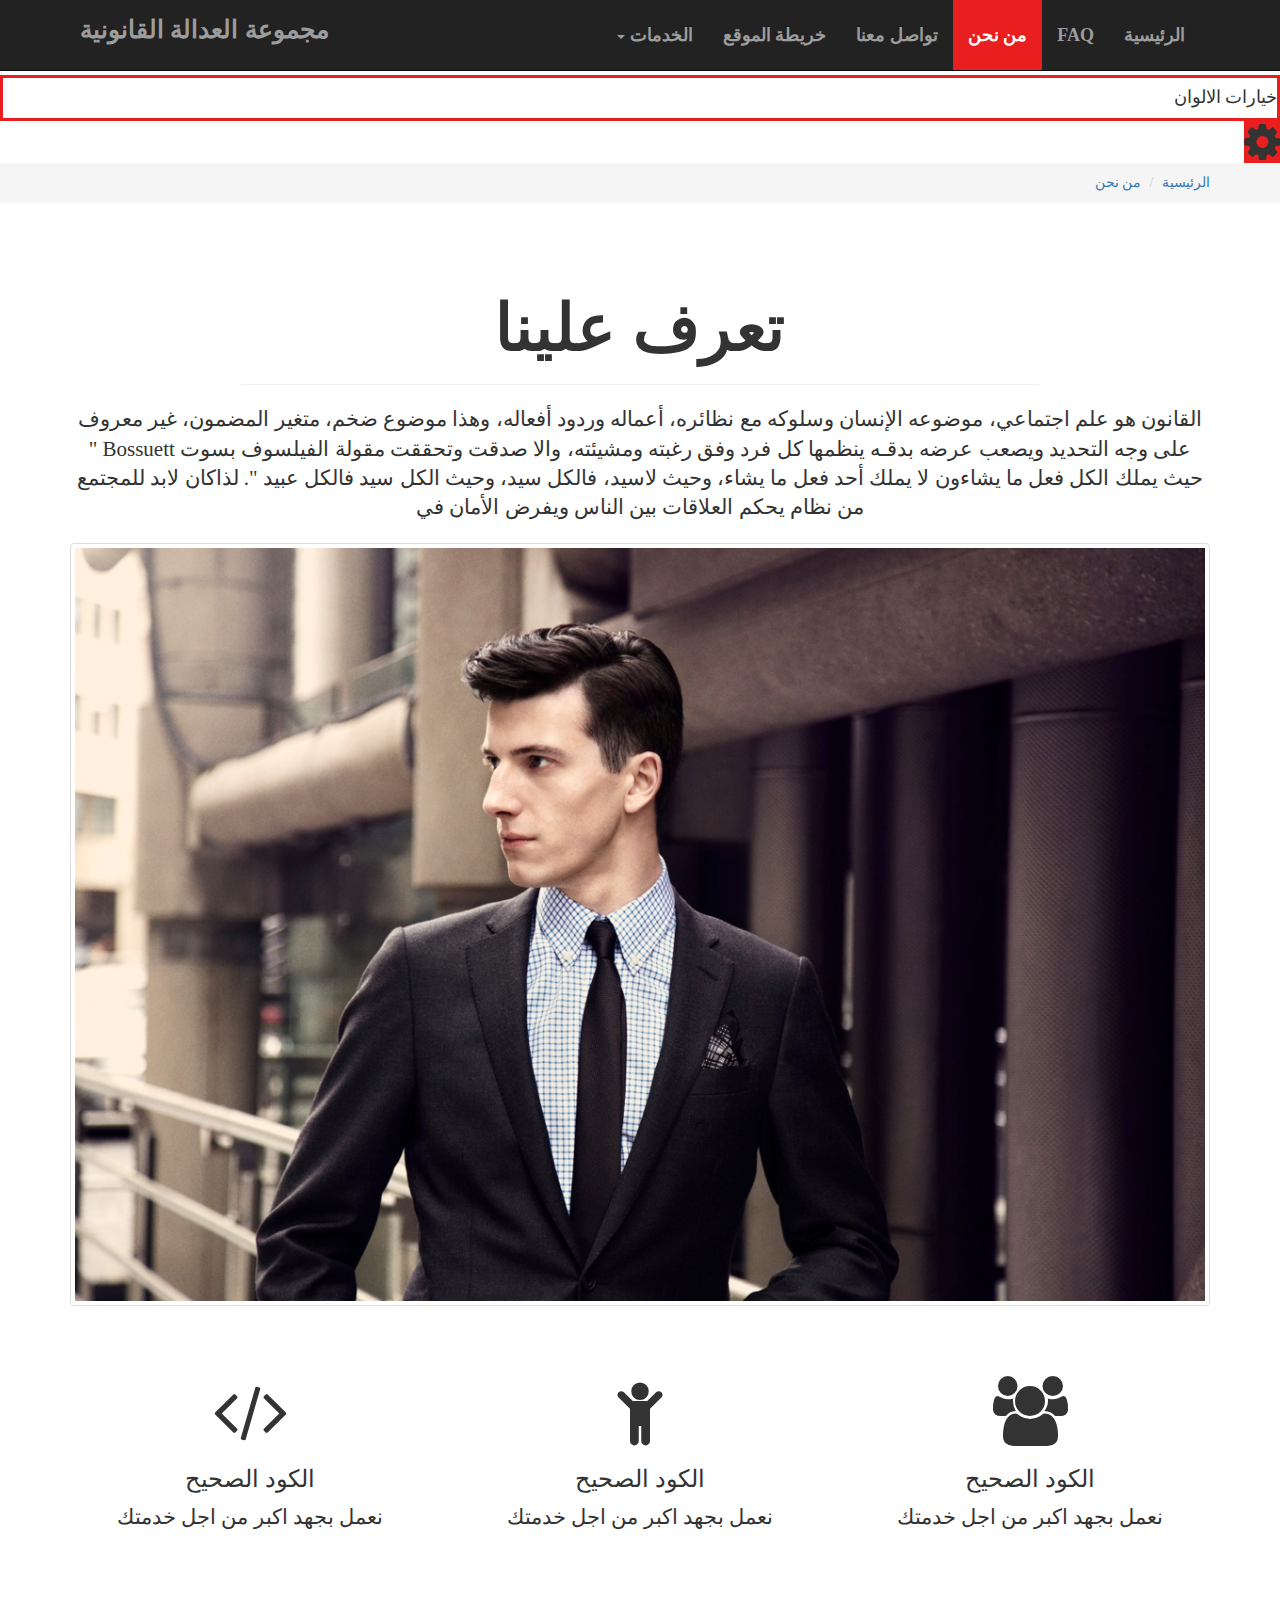
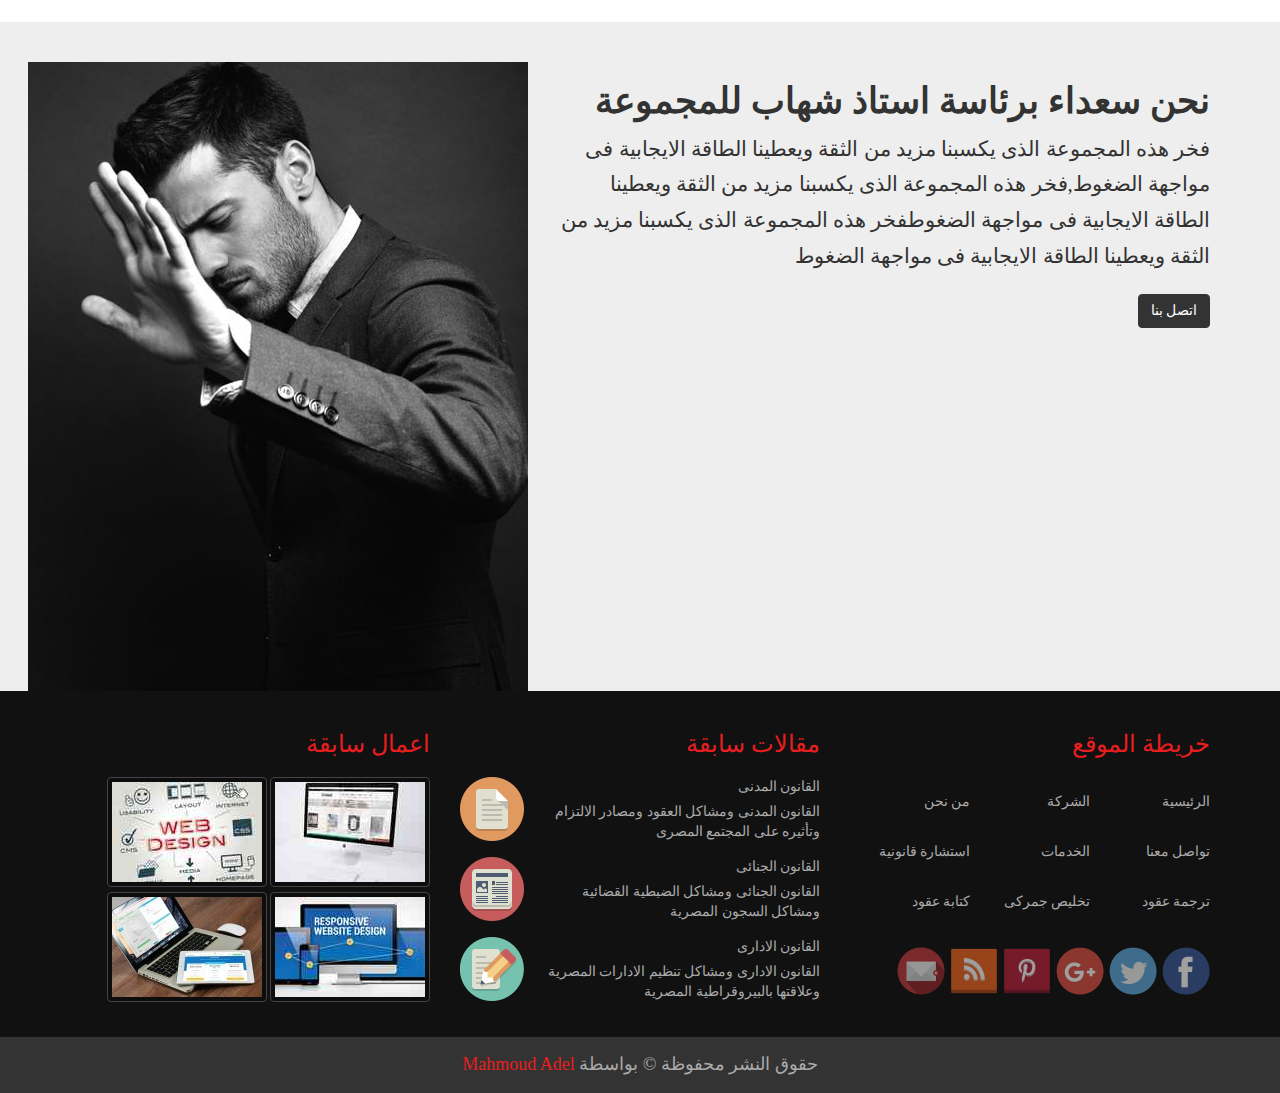
<file: about.html>
<!DOCTYPE html>
<html lang="en">
	<head>
		<meta charset="UTF-8">
		<!--IE Compatibility Meta	-->
		<meta http-equiv="X-UA-Compatible" content="IE=edge">
		<!--First Mobile Meta	-->
		<meta name="viewport" content="width=device-width,initial-scale=1">
		<title> من نحن </title>
		<link rel="stylesheet" href="css/bootstrap.css">
		<link rel="stylesheet" href="css/font-awesome.min.css">
		<link rel="stylesheet" href="css/style.css">
		<link rel="stylesheet" href="css/pages.css">
		<link rel="stylesheet" href="css/default_theme.css">
		<!--[if It IE 9]>
		<script src="js/html5shiv.min.js"></script>
		<script src="js/respond.min.js"></script>
		<![endif]-->
	</head>
	<body>
		<!-- start section tool box   -->
   	    <section class="option-box">
   		<div class="color-option">
   			<h4> خيارات الالوان</h4>
   			<ul class="list-unstyled">
   				<li data-value="css/default_theme.css"></li>
   				<li data-value="css/green_theme.css"></li>
   				<li data-value="css/blue_theme.css"></li>
   				<li data-value="css/orange_theme.css"></li>
   				<li data-value="css/enapi_theme.css"></li>
   			</ul>
   		</div>
  	      <i class="fa fa-gear fa-3x gear-check"></i>	
   	    </section>
   	    <!-- end section tool box   -->
   	    
	   <!-- Start Navbar   -->
	    <nav class="navbar navbar-inverse navbar-fixed-top">
	    <div class="container">
	    <!-- Brand and toggle get grouped for better mobile display -->
	    <div class="navbar-header">
		<button type="button" class="navbar-toggle collapsed" data-toggle="collapse" data-target="#ournavbar" aria-expanded="false">
		  <span class="sr-only">Toggle navigation</span>
		  <span class="icon-bar"></span>
		  <span class="icon-bar"></span>
		  <span class="icon-bar"></span>
		</button>
		<a class="navbar-brand navbar-left" href="#"> مجموعة العدالة القانونية </a>
	    </div>
	    <!-- Collect the nav links, forms, and other content for toggling -->
	    <div class="collapse navbar-collapse" id="ournavbar">   
		<ul class="nav navbar-nav navbar-right">
			<li class="navbar-right"><a href="index.html">الرئيسية<span class="sr-only">(current)</span></a></li>
			<li class="navbar-right"><a href="FAQ.html">FAQ </a></li>
			<li class="navbar-right active"><a href="about.html">من نحن</a></li>  

		  <li class="dropdown">
		   <a href="#" class="dropdown-toggle" data-toggle="dropdown" role="button" aria-haspopup="true" aria-expanded="false"> الخدمات <span class="caret"></span></a> 
		<ul class="dropdown-menu">
			<li><a href="#"> استشارة قانونية </a></li>
			<li><a href="#"> تخليص جمركى </a></li>
			<li><a href="#"> كتابة عقود </a></li>
			<li role="separator" class="divider"></li>
			<li><a href="#"> ترجمة عقود </a></li>
		</ul>
		   </li>
			<li><a href="#"> خريطة الموقع </a></li>
			<li><a href="#"> تواصل معنا </a></li>
		</ul>
	    </div><!-- /.navbar-collapse -->
	  </div><!-- /.container-fluid -->
	</nav>
	<!-- End Navbar -->
	
	<!--	start breadcrumb     -->
	<div class="breadcrumb-holder">
	   <div class="container">
			<ol class="breadcrumb">
				<li><a href="index.html">الرئيسية</a></li>
				<li><a class="active" href="about.html">من نحن</a></li>
			</ol>
       </div>  
    </div>
	
	<!--	end breadcrumb     -->
	
	<!-- start about us intro	-->
	<section class="about-us text-center">
		<div class="container">
			<h1> تعرف علينا </h1>
			<hr>
			<p class="lead"> القانون هو علم اجتماعي، موضوعه الإنسان وسلوكه مع نظائره، أعماله وردود أفعاله، وهذا موضوع ضخم، متغير المضمون، غير معروف على وجه التحديد ويصعب عرضه بدقـه ينظمها كل فرد وفق رغبته ومشيئته، والا صدقت وتحققت مقولة الفيلسوف بسوت Bossuett " حيث يملك الكل فعل ما يشاءون لا يملك أحد فعل ما يشاء، وحيث لاسيد، فالكل سيد، وحيث الكل سيد فالكل عبيد ". لذاكان لابد للمجتمع من نظام يحكم العلاقات بين الناس ويفرض الأمان في</p>
			<img class="img-thumbnail" src="images/logo.jpg" alt="فريقنا المحترف">
		</div>
	</section>
	
	<!-- end about us intro	-->
	
	<!-- start about us features	-->
	<section class="about-features text-center">
		<div class="container">
			<div class="row">
				<div class="col-sm-4">
				<i class="fa fa-code fa-5x"></i>
				<h3> الكود الصحيح</h3>
				<p class="lead"> نعمل بجهد اكبر من اجل خدمتك</p>
				</div>
				
				<div class="col-sm-4">
				<i class="fa fa-child fa-5x"></i>
				<h3> الكود الصحيح</h3>
				<p class="lead"> نعمل بجهد اكبر من اجل خدمتك</p>
				</div>
				
				<div class="col-sm-4">
				<i class="fa fa-group fa-5x"></i>
				<h3> الكود الصحيح</h3>
				<p class="lead"> نعمل بجهد اكبر من اجل خدمتك</p>
				</div>
			</div>
		</div>
		
	</section>
	<!-- end about us features	-->
   
    <!--  start section about boss	-->
    <section class="about-boss">
    	<div class="container">
    		<div class="row">
    			<div class="col-sm-5">
    				<img class="imag-responsive" src="images/gentleman-004.jpg" alt="boss">
    			</div>
    			<div class="col-sm-7">
    				<h2 class="h1"> نحن سعداء برئاسة استاذ شهاب للمجموعة</h2>
    				<p class="lead"> فخر هذه المجموعة الذى يكسبنا مزيد من الثقة ويعطينا الطاقة الايجابية فى مواجهة الضغوط,فخر هذه المجموعة الذى يكسبنا مزيد من الثقة ويعطينا الطاقة الايجابية فى مواجهة الضغوطفخر هذه المجموعة الذى يكسبنا مزيد من الثقة ويعطينا الطاقة الايجابية فى مواجهة الضغوط</p>
    				<a class="btn btn-primary">اتصل بنا</a>
    			</div>
    		</div>
    	</div>
    </section>
    
    <!--  end section about boss	-->
	
		
	<!-- start ultimate footer section    -->
     <section class="footer">
     	<div class="container">
     		<div class="row">
     			<div class="col-lg-4 col-md-6 col-lg-push-8">
     				<h3> خريطة الموقع</h3>
     				<ul class="list-unstyled three-columns">
     					<li> الرئيسية</li>
     					<li>الشركة</li>
     					<li>من نحن</li>
     					<li> تواصل معنا</li>
     					<li> الخدمات</li>
     					<li> استشارة قانونية </li>
     					<li> ترجمة عقود</li>
     					<li> تخليص جمركى</li>
     					<li>كتابة عقود</li>
     				</ul>
     				<ul class="list-unstyled social-list">
     					<li><img src="images/social1%20(1).png" alt="facebook"></li>
     					<li><img src="images/social1%20(2).png" alt="twitter"></li>
     					<li><img src="images/social1%20(3).png" alt="googleplus"></li>
     					<li><img src="images/social1%20(4).png" alt="pinterest"></li>
     					<li><img src="images/social1%20(5).png" alt="rss"></li>
     					<li><img src="images/social1%20(6).png" alt="email"></li>
     				</ul>
     			</div>
     			<div class="col-lg-4 col-md-6">
     				<h3>مقالات سابقة</h3>
     				<div class="media">
     					<a class="pull-left" href="#">
     						<img class="media-object" src="images/article1%20(1).png" alt="article1">
     					</a>
     					<div class="media-body">
     						<div class="media-heading">
     							القانون المدنى
     						</div>
     						القانون المدنى ومشاكل العقود ومصادر الالتزام وتأثيره على المجتمع المصرى
     					</div>
     				</div>
     				<div class="media">
     					<a class="pull-left" href="#">
     						<img class="media-object" src="images/article1%20(2).png" alt="article2">
     					</a>
     					<div class="media-body">
     						<div class="media-heading">
     							القانون الجنائى
     						</div>
     						القانون الجنائى ومشاكل الضبطية القضائية ومشاكل السجون المصرية
     					</div>
     				</div>
     				<div class="media">
     					<a class="pull-left" href="#">
     						<img class="media-object" src="images/article1%20(3).png" alt="article3">
     					</a>
     					<div class="media-body">
     						<div class="media-heading">
     							القانون الادارى
     						</div>
     						القانون الادارى ومشاكل تنظيم الادارات المصرية وعلاقتها بالبيروقراطية المصرية
     					</div>
     				</div>
     			</div>
     		
     			<div class="col-lg-4  col-lg-pull-8">
     				<h3 class="works"> اعمال سابقة</h3>
     				<img class="img-thumbnail" src="images/work1.JPG" alt="work1">
     				<img class="img-thumbnail" src="images/work2.JPG" alt="work2">
     				<img class="img-thumbnail" src="images/work3.jpg" alt="work3">
     				<img class="img-thumbnail" src="images/work4.jpg" alt="work4">
     			</div>
     		</div>
     	</div>
     	<div class="copyright text-center">
		حقوق النشر محفوظة &copy; بواسطة <span>Mahmoud Adel</span> 
     	</div>
     </section>
     
     <!-- end ultimate footer section    -->
     
	     
	     <script src="js/jquery-3.2.1.min.js"></script>
	     <script src="js/bootstrap.min.js"></script>
	     <script src="js/plugin.js"></script>
	</body>
</html>
</file>
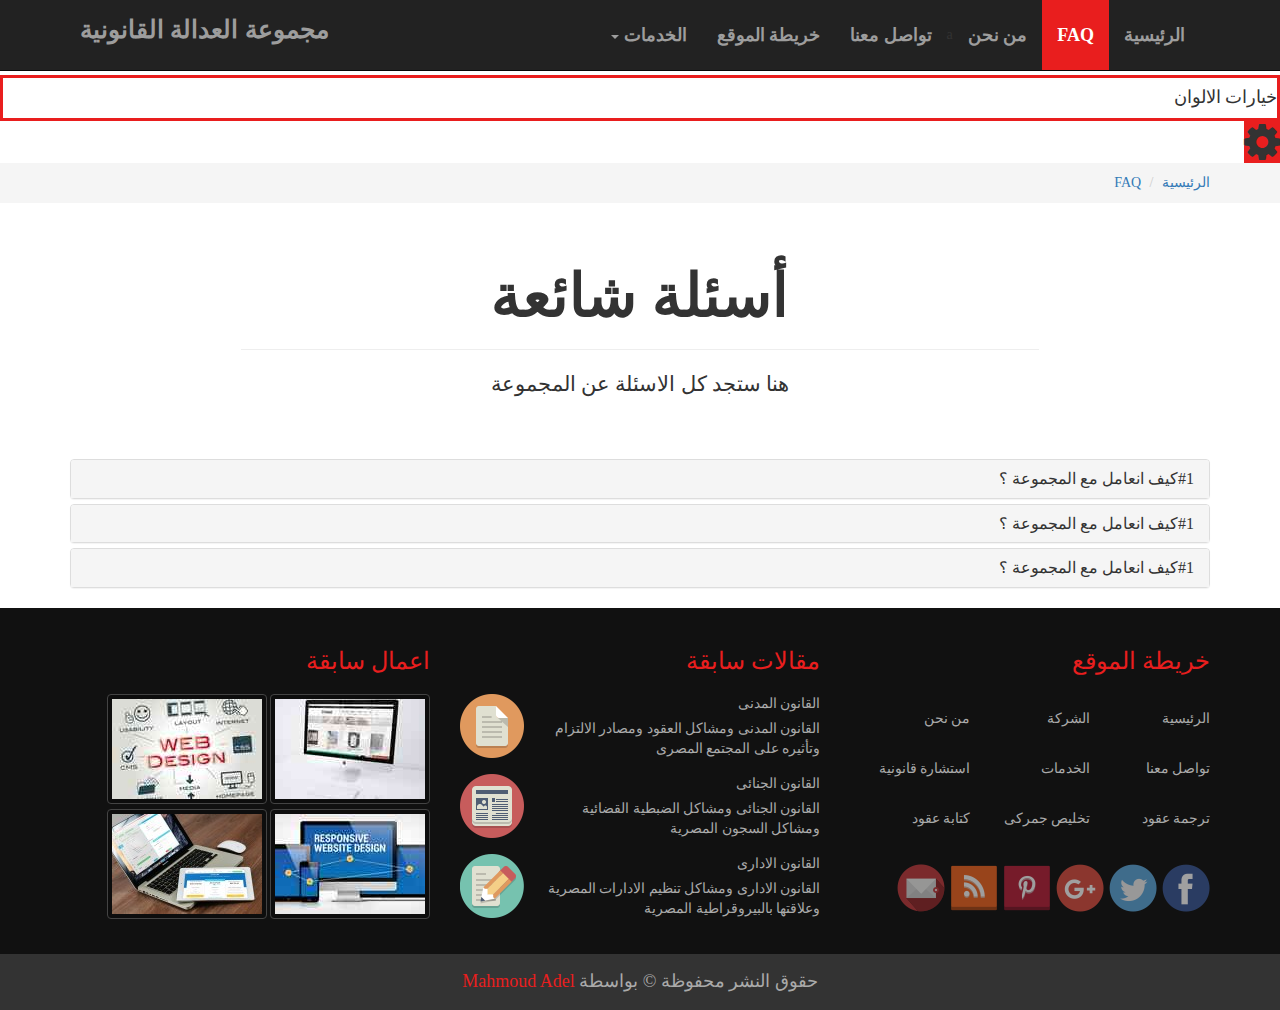
<file: FAQ.html>
<!DOCTYPE html>
<html lang="en">
	<head>
		<meta charset="UTF-8">
		<!--IE Compatibility Meta	-->
		<meta http-equiv="X-UA-Compatible" content="IE=edge">
		<!--First Mobile Meta	-->
		<meta name="viewport" content="width=device-width,initial-scale=1">
		<title> FAQ </title>
		<link rel="stylesheet" href="css/bootstrap.css">
		<link rel="stylesheet" href="css/font-awesome.min.css">
		<link rel="stylesheet" href="css/style.css">
		<link rel="stylesheet" href="css/pages.css">
		<link rel="stylesheet" href="css/default_theme.css">
		<!--[if It IE 9]>
		<script src="js/html5shiv.min.js"></script>
		<script src="js/respond.min.js"></script>
		<![endif]-->
	</head>
	<body>
		<!-- start section tool box   -->
   	    <section class="option-box">
   		<div class="color-option">
   			<h4> خيارات الالوان</h4>
   			<ul class="list-unstyled">
   				<li data-value="css/default_theme.css"></li>
   				<li data-value="css/green_theme.css"></li>
   				<li data-value="css/blue_theme.css"></li>
   				<li data-value="css/orange_theme.css"></li>
   				<li data-value="css/enapi_theme.css"></li>
   			</ul>
   		</div>
  	      <i class="fa fa-gear fa-3x gear-check"></i>	
   	    </section>
   	    <!-- end section tool box   -->
   	    
	   <!-- Start Navbar   -->
	    <nav class="navbar navbar-inverse navbar-fixed-top">
	    <div class="container">
	    <!-- Brand and toggle get grouped for better mobile display -->
	    <div class="navbar-header">
		<button type="button" class="navbar-toggle collapsed" data-toggle="collapse" data-target="#ournavbar" aria-expanded="false">
		  <span class="sr-only">Toggle navigation</span>
		  <span class="icon-bar"></span>
		  <span class="icon-bar"></span>
		  <span class="icon-bar"></span>
		</button>
		<a class="navbar-brand navbar-left" href="#"> مجموعة العدالة القانونية </a>
	    </div>
	    <!-- Collect the nav links, forms, and other content for toggling -->
	    <div class="collapse navbar-collapse" id="ournavbar">   
		<ul class="nav navbar-nav navbar-right">
			<li class="navbar-right"><a href="index.html">الرئيسية<span class="sr-only">(current)</span></a></li>
			<li class="navbar-right active"><a href="FAQ.html">FAQ </a></li>
			<li class="navbar-right"><a href="#">من نحن</a></li>  

		  <li class="dropdown">
		   <a href="#" class="dropdown-toggle" data-toggle="dropdown" role="button" aria-haspopup="true" aria-expanded="false"> الخدمات <span class="caret"></span></a> 
		<ul class="dropdown-menu">
			<li><a href="#"> استشارة قانونية </a></li>
			<li><a href="#"> تخليص جمركى </a></li>
			<li><a href="#"> كتابة عقود </a></li>
			<li role="separator" class="divider"></li>
			<li><a href="#"> ترجمة عقود </a></li>
		</ul>
		   </li>
			<li><a href="#"> خريطة الموقع </a></li>
			<li><a href="#"> تواصل معنا </a></li>a 
		</ul>
	    </div><!-- /.navbar-collapse -->
	  </div><!-- /.container-fluid -->
	</nav>
	<!-- End Navbar -->
	
	<!--	start breadcrumb     -->
	<div class="breadcrumb-holder">
	   <div class="container">
			<ol class="breadcrumb">
				<li><a href="index.html">الرئيسية</a></li>
				<li><a class="active" href="FAQ.html">FAQ</a></li>
			</ol>
       </div>  
    </div>
	
	<!--	end breadcrumb     -->
	
	<!--  start FAQ intro	-->
	<section class="faq text-center">
		<div class="container">
			<h1>أسئلة شائعة</h1>
			<hr>
			<p class="lead"> هنا ستجد كل الاسئلة عن المجموعة</p>
		</div>
	</section>

	<!--  end FAQ intro	-->
	
	<!--  start FAQ accordion	-->
	<section class="faq-questions">
		<div class="container">
			<div class="panel-group" id="accordion" role="tablist" aria-multiselectable="true">
     	<!--	start question 1	-->
				<div class="panel panel-default">
					<div class="panel-heading" role="tab" id="heading-one">
						<h4 class="panel-title">
							<a class="collapsed" data-toggle="collapse" data-parent="#accordion" href="#collapse-one" aria-expanded="true" aria-controls="collapse-one">
								#1كيف انعامل مع المجموعة ؟
							</a>
						</h4>
					</div>
					<div id="collapse-one" class="panel-collapse collapse" roles="tabpanel" aria-labelledby="heading-one">
						<div class="panel-body">															نتعامل بأى طريقة من الطرق المحترمة
							نتعامل بأى طريقة من الطرق المحترمة	نتعامل بأى طريقة من الطرق المحترمة	نتعامل بأى طريقة من الطرق المحترمة	نتعامل بأى طريقة من الطرق المحترمة
						</div>
					</div>
				</div>     	
     	<!--	end question 1	-->
     	
     		<!--	start question 2	-->
				<div class="panel panel-default">
					<div class="panel-heading" role="tab" id="heading-two">
						<h4 class="panel-title">
							<a class="collapsed" data-toggle="collapse" data-parent="#accordion" href="#collapse-two" aria-expanded="true" aria-controls="collapse-two">
								#1كيف انعامل مع المجموعة ؟
							</a>
						</h4>
					</div>
					<div id="collapse-two" class="panel-collapse collapse" roles="tabpanel" aria-labelledby="heading-two">
						<div class="panel-body">															نتعامل بأى طريقة من الطرق المحترمة
							نتعامل بأى طريقة من الطرق المحترمة	نتعامل بأى طريقة من الطرق المحترمة	نتعامل بأى طريقة من الطرق المحترمة	نتعامل بأى طريقة من الطرق المحترمة
						</div>
					</div>
				</div>     	
     	<!--	end question  2	-->

			<!--	start question 3	-->
				<div class="panel panel-default">
					<div class="panel-heading" role="tab" id="heading-three">
						<h4 class="panel-title">
							<a class="collapsed" data-toggle="collapse" data-parent="#accordion" href="#collapse-three" aria-expanded="true" aria-controls="collapse-three">
								#1كيف انعامل مع المجموعة ؟
							</a>
						</h4>
					</div>
					<div id="collapse-three" class="panel-collapse collapse" roles="tabpanel" aria-labelledby="heading-three">
						<div class="panel-body">															نتعامل بأى طريقة من الطرق المحترمة
							نتعامل بأى طريقة من الطرق المحترمة	نتعامل بأى طريقة من الطرق المحترمة	نتعامل بأى طريقة من الطرق المحترمة	نتعامل بأى طريقة من الطرق المحترمة
						</div>
					</div>
				</div>     	
     	<!--	end question 3	-->

			</div>
		</div>
	</section>
	
	<!--  start FAQ accordion	-->
		
	<!-- start ultimate footer section    -->
     <section class="footer">
     	<div class="container">
     		<div class="row">
     			<div class="col-lg-4 col-md-6 col-lg-push-8">
     				<h3> خريطة الموقع</h3>
     				<ul class="list-unstyled three-columns">
     					<li> الرئيسية</li>
     					<li>الشركة</li>
     					<li>من نحن</li>
     					<li> تواصل معنا</li>
     					<li> الخدمات</li>
     					<li> استشارة قانونية </li>
     					<li> ترجمة عقود</li>
     					<li> تخليص جمركى</li>
     					<li>كتابة عقود</li>
     				</ul>
     				<ul class="list-unstyled social-list">
     					<li><img src="images/social1%20(1).png" alt="facebook"></li>
     					<li><img src="images/social1%20(2).png" alt="twitter"></li>
     					<li><img src="images/social1%20(3).png" alt="googleplus"></li>
     					<li><img src="images/social1%20(4).png" alt="pinterest"></li>
     					<li><img src="images/social1%20(5).png" alt="rss"></li>
     					<li><img src="images/social1%20(6).png" alt="email"></li>
     				</ul>
     			</div>
     			<div class="col-lg-4 col-md-6">
     				<h3>مقالات سابقة</h3>
     				<div class="media">
     					<a class="pull-left" href="#">
     						<img class="media-object" src="images/article1%20(1).png" alt="article1">
     					</a>
     					<div class="media-body">
     						<div class="media-heading">
     							القانون المدنى
     						</div>
     						القانون المدنى ومشاكل العقود ومصادر الالتزام وتأثيره على المجتمع المصرى
     					</div>
     				</div>
     				<div class="media">
     					<a class="pull-left" href="#">
     						<img class="media-object" src="images/article1%20(2).png" alt="article2">
     					</a>
     					<div class="media-body">
     						<div class="media-heading">
     							القانون الجنائى
     						</div>
     						القانون الجنائى ومشاكل الضبطية القضائية ومشاكل السجون المصرية
     					</div>
     				</div>
     				<div class="media">
     					<a class="pull-left" href="#">
     						<img class="media-object" src="images/article1%20(3).png" alt="article3">
     					</a>
     					<div class="media-body">
     						<div class="media-heading">
     							القانون الادارى
     						</div>
     						القانون الادارى ومشاكل تنظيم الادارات المصرية وعلاقتها بالبيروقراطية المصرية
     					</div>
     				</div>
     			</div>
     		
     			<div class="col-lg-4  col-lg-pull-8">
     				<h3 class="works"> اعمال سابقة</h3>
     				<img class="img-thumbnail" src="images/work1.JPG" alt="work1">
     				<img class="img-thumbnail" src="images/work2.JPG" alt="work2">
     				<img class="img-thumbnail" src="images/work3.jpg" alt="work3">
     				<img class="img-thumbnail" src="images/work4.jpg" alt="work4">
     			</div>
     		</div>
     	</div>
     	<div class="copyright text-center">
		حقوق النشر محفوظة &copy; بواسطة <span>Mahmoud Adel</span> 
     	</div>
     </section>
     
     <!-- end ultimate footer section    -->
     
	     
	     <script src="js/jquery-3.2.1.min.js"></script>
	     <script src="js/bootstrap.min.js"></script>
	     <script src="js/plugin.js"></script>
	</body>
</html>
</file>
<file: css/style.css>
body
{
	font-family: 'droid arabic kufi';
	direction: rtl;
	padding-top: 75px;
}


/* Main Navbar */

.navbar
{ 
	line-height: 70px;
}


/*  Active Link */

.navbar-inverse .navbar-nav > .active > a,
.navbar-inverse .navbar-nav > .active > a:hover,
.navbar-inverse .navbar-nav > .active > a:focus
{
	background-color: #e91e1e;
}

/* start Navbar Link */

.navbar-nav > li > a
{
	padding-top: 25px;
	padding-bottom: 25px;
	font-size: 18px;
	font-weight: bold;
}
.navbar-toggle { margin-top: 18px; }
/* end Navbar Link */
/* start Brand Name */

.navbar > .container .navbar-brand,
.navbar > .container-fluid .navbar-brand
{
	font-size: 25px;
	font-weight: bold;
	line-height:40px;
	margin-left:0px;
}
.navbar-brand { padding: 10px; 5px; }
.container .navbar-brand:hover { color: #e91e1e;}
/* end Brand Name */

/* start Dropdown Menu */
.dropdown-menu 
{ 
	background-color: #222; 
	border: 1px solid #e91e1e; 
	min-width: 180px;
}
.navbar-right .dropdown-menu 
{
	left: auto;
	right: 0;
	text-align: right;
	font-size: 20px
}

.dropdown-menu > li > a 
{ 
	color: #FFF; 
	padding:18px; 20px;
	font-size: 18px;
	-webkit-transition: padding .5;
	-moz-transition: padding .5;
	-op-transition: padding .5;
	transition: padding .5s ease;
}

.dropdown-menu > li > a:hover, 
.dropdown-menu > li > a:focus 
{
	background-color:#e91e1e; 
	color: #FFF;
	padding-right: 30px;
}

.dropdown-menu .divider { background-color: #e91e1e; }
/* end Dropdown Menu */

/* start Carousel */

.carousel-inner > .item > img, .carousel-inner > .item > a > img
{
	height: 500px;
	width: 100%;
}

.carousel-caption
{
	bottom: 120px;
	background-color:rgba(34, 34, 34, 0.56);
	border: 1px dashed rgba(255, 255, 255, 0);
	border-radius: 120PX;
	padding-left: 20px;
	padding-right: 20px;
	color:#FFEB3B; 
	font-size: 22px; 
	margin: 0 0 -20px;
}
.carousel-caption h1{font-size: 47px; color: #FFF;}
.carousel-indicators { bottom: 0px; }

.carousel-indicators li 
{
	height: 15px;
	width: 15px;
	background-color: rgba(0, 0, 0, 0.18); 
}

.carousel-indicators .active
{
	height: 17px;
	width: 17px;
	background:#e91e1e;
}
/* end carousel*/

/* start section about */
.about
{
	padding-top: 40px;
	padding-bottom: 40px;
}

.about h1 { font-weight: bold; }
.about h1 span { color: #e91e1e;}

.about .lead
{
	color: #888;
	font-size: 25px;
	margin-top: 15px;
}
/* end section about */

/*start section features */
.features
{
	background-color: #EEE;
	padding-top: 50px;
	padding-bottom: 50px;
}
.features .feat { margin-bottom: 30px; }
.features h1 { margin-bottom: 30px; }
.features .feat p { line-height: 2em; }

.features .feat span.glyphicon 
{ 
	font-size: 22px;
	margin-bottom: 10px;
	color: #e91e1e;
}
/*end section features */

/* start testimonials section */

.testimonials
{
	padding-top: 50px;
	padding-bottom: 50px;
}

.testimonials h1
{
	font-weight: bold;
	margin-bottom: 20px;
}

.testimonials .lead 
{
	line-height: 2em;
	margin-bottom: 10px;
}

.testimonials span 
{
	font-size: 18px;
	font-weight: bold;
	color: #e91e1e;
}


.testimonials .carousel-inner
{
	min-height: 160px;
}

.testimonials .carousel-indicators
{
	position: static;
	width: 100%;
	margin-left: auto;
	padding-top: 20px;
}

.testimonials .carousel-indicators li
{
	text-indent: 0;
	width: 80px;
	height: 80px;
	opacity: .4;
	border: 2px solid #fff;
	border-radius: 50%;
	overflow: hidden;
	margin: 5px;
	-webkit-transition: all .5;
	-moz-transition: all .5;
	-op-transition: all .5;
	transition: all .5s ease;

}
.testimonials .carousel-indicators li.active 
{
	opacity: 1;
	background: none;
	border: 2px solid #e91e1e;
	width: 80px;
	height: 80px;
}

.testimonials .carousel-indicators li img
{
	max-width: 100%
}

/* end testimonials section */


/* start section price table */


.price-table
{
	background: #EEE;
	padding-top: 20px;
	padding-bottom: 40px;
}

.price-table h1
{
	margin-bottom: 40px;
}


.price-table .price-box
{
	background: #FFF;
	padding: 10px;
	border: 1px solid #DDD;
	margin-bottom: 15px;
}

.price-table .price-box h2 { margin: 5px 0 15px; }

.price-table .price-box:hover p
{
	-webkit-transform: scale(1.1,1.1) rotate(360deg);
	-moz-transform: scale(1.1,1.1) rotate(360deg);
	-o-transform: scale(1.1,1.1) rotate(360deg);
	transform: scale(1.1,1.1) rotate(360deg);
	border: 2px solid #DFDFDF;
}

.price-table .price-box p
{
	font-size: 35px;
	font-weight: bold;
	color: #333;
	width: 100px;
	height: 100px;
	background: #F3F3F3;
	border-radius: 50%;
	line-height: 100px;
	border: 2px solid #FFF;
	-webkit-transition-duration:.7s;
	-moz-transition-duration:.7s;
	-o-transition-duration:.7s;
	transition-duration:.7s;
}

.price-table .price-box ul
{
	line-height: 250%;
	font-size: 18px;
}

.price-table .list-unstyled { padding-right: 0;}

.price-table .price-box a { margin-bottom: 5px; }
/* end section price table */

/* start section our team */

.our-team
{
	background: url('../images/court1.jpg') no-repeat center center fixed;
	-webkit-background-size: cover;
	-moz-background-size: cover;
	-o-background-size: cover;
	background-size: cover;
	min-height: 600px;
}
.our-team .team
{
	background: rgba(2,2,2,.7);
	color: #FFF;
	min-height: 600px;
	padding-top: 40px;
	padding-bottom: 40px;
}

.our-team h1 { padding-bottom: 60px; color: #9d9d9d;}

.our-team .person { margin-bottom: 40px; }

.our-team .person i{ padding-left: 20px;}
/* end section our team */
/* start section subscribe */
.subscribe
{
	padding-top: 40px;
	padding-bottom: 70px;
	background: #EEE
}

.subscribe h1
{
	color: #888;
	letter-spacing: 2px;
	margin-bottom: 20px;
}

.subscribe p
{
	margin-bottom: 30px;
}

.subscribe .form-control 
{
	border-radius: 0;
	margin-right: 5px;
	width: 300px;
}

.subscribe button
{
	border-radius: 0;
}
/* start section subscribe */

/* start section statistics */
.statistics
{
	background: url('../images/court2.jpg') no-repeat center center fixed;
	-webkit-background-size: cover;
	-moz-background-size: cover;
	-o-background-size: cover;
	background-size: cover;
	min-height: 300px;
}

.statistics .stats
{
	-webkit-transition:all .5s ease-in-out;
	-moz-transition:all .5s ease-in-out;
	-o-transition:all .5s ease-in-out;
	transition:all .5s ease-in-out;
	margin-bottom: 30px;
}

.statistics .stats:hover
{
	color: #FFF;
}
.statistics .data
{
	background: rgba(2,2,2,.7);
	color: #9d9d9d;
	min-height: 300px;
	padding-top: 40px;
	padding-bottom: 70px;
}

.statistics h1 { margin-bottom:60px; }
.statistics p
{
	font-size: 60px;
	font-weight: 800;
	margin-bottom: 0;
	 
}
.statistics span { font-size: 18px;}
/* end section statistics */
/* start section our skills */
.our-skills
{
	padding-top: 40px;
	padding-bottom: 70px;
}
.our-skills h1 { margin-bottom: 60px; }

.our-skills h2 { font-weight: bold; margin-top: 0; }

.our-skills .progress { height: 36px;}

.our-skills .progress-bar 
{ 
	line-height: 36px; 
	font-size: 15px;
	font-weight: bold;
} 
/* end section our skills */

/* start section contact us */
.contact-us
{
	background: url('../images/Contact-us2.jpg') no-repeat center center fixed;
	-webkit-background-size: cover;
	-moz-background-size: cover;
	-o-background-size: cover;
	background-size: cover;
	min-height: 300px;

}

.contact-us .fields
{
	background: rgba(2,2,2,.7);
	color: #FFF;
	min-height: 300px;
	padding-top: 40px;
	padding-bottom: 40px;
}
.contact-us p { margin-bottom: 40px;}

.contact-us textarea { height: 108px;}

.contact-us input[type="text"],
.contact-us textarea 
{
	background: rgba(82,78,78,.6);
	color:#9d9d9d;
	border: none;
} 
/* end section contact us */

/* start section our clients */
.our-clients
{
	background: #EEE;
	padding-top: 20px;
	padding-bottom: 20px;
}
.our-clients img
{
	opacity: .4;
	margin-top: 20px;
	margin-bottom: 20px;
	-webkit-transition:all .7s ease-in-out;
	-moz-transition:all .7s ease-in-out;
	-o-transition:all .7s ease-in-out;
	transition:all .7s ease-in-out;
}
.our-clients img:hover { opacity: 1; }
/* end section our clients */

/* start ultimate footer section */
.footer
{
	background: #111;
	color: #AAA;
	padding-top: 10px;
}
.footer a { color:#AAA:}

.footer a:hover { color:#FFF;}

.footer h3 
{
	color: #0895D1;
	letter-spacing: 1px;
	margin: 30px 0 20px;
}

.footer .three-columns 
{
	overflow: hidden;
	margin: 20px -40px 20px 0;
}
.footer .three-columns li
{
	width: 33.333%;
	float: right;
	padding: 15px 0;
}
.footer .social-list 
{
	overflow: hidden;
	margin: 20px -40px 10px 0;
}
.footer .social-list li 
{
	float: right;
	margin-left: 5px;
	opacity: .6;
	filter: alpha(opacity=70);
	-webkit-transition:all .7s ease-in-out;
	-moz-transition:all .7s ease-in-out;
	-o-transition:all .7s ease-in-out;
	transition:all .7s ease-in-out;
}
.footer .social-list li:hover { opacity: 1; }


.footer .img-thumbnail
{
	background: rgba(0,0,0,.2);
	border: 1px solid #444;
	margin-bottom: 5px;
}

.footer .copyright
{
	background: #333;
	color: #AAA;
	padding: 15px 0;
	margin-top: 30px;
	font-size: 18px;
}
.footer .copyright span
{
	color: #0895D1;
}
/* end ultimate footer section */
</file>
<file: css/pages.css>
/* start about page */
.breadcrumb-holder{
	background: #F5F5F5;
}

.breadcrumb{
	padding: 10px 0;
	margin: 0;
}
.about-us
{
	padding: 70px 0;
}

.about-us h1
{
	font-size: 65px;
	font-weight: bold;
}

.about-us hr
{
	width: 70%
}

.about-features
{
	padding: 0 0 70px;
}

.about-features p{
	margin-bottom: 20px;
}

.about-boss{
	background: #EEE;
	padding-top: 40px;
}
.about-boss .h1 { font-weight: bold; }
.about-boss .lead
{
	line-height: 1.7;
}
.about-boss .btn-primary { 
	background: #333;
	border-color: #333;
	display: inline-block;
	margin-bottom: 20px;
}
/* end about page */

/* start FAQ */
.faq{
	padding: 40px 0;
}
.faq h1
{
	font-size: 60px;
	font-weight: bold;
}


.faq h1 ~ hr{
	width: 70%
}

.faq-questions panel-heading a:after{
	font-family: 'Glyphicons Halflings';
	content: "\e259";
	float:left;
	color: #444;
}
.faq-questions panel-heading a.collapsed:after
{
	content: "\"
}

/* end FAQ */
</file>
<file: css/default_theme.css>
/****** start default theme ******/

/*  Active Link */

.navbar-inverse .navbar-nav > .active > a,
.navbar-inverse .navbar-nav > .active > a:hover,
.navbar-inverse .navbar-nav > .active > a:focus,
.dropdown-menu > li > a:hover, 
.dropdown-menu > li > a:focus,
.dropdown-menu .divider,
.carousel-indicators .active,
.option-box .gear-check

{
	background-color: #e91e1e;
}


.about h1 span,
.features .feat span.glyphicon,
.testimonials span,
.footer h3,
.footer .copyright span,
.container .navbar-brand:hover
{ 
	color: #e91e1e;
}


.option-box .color-option,
.testimonials .carousel-indicators li.active
{
	border: 3px solid #e91e1e;
} 

.dropdown-menu { border: 1px solid #e91e1e; }
 










/****** end default theme ******/
</file>
